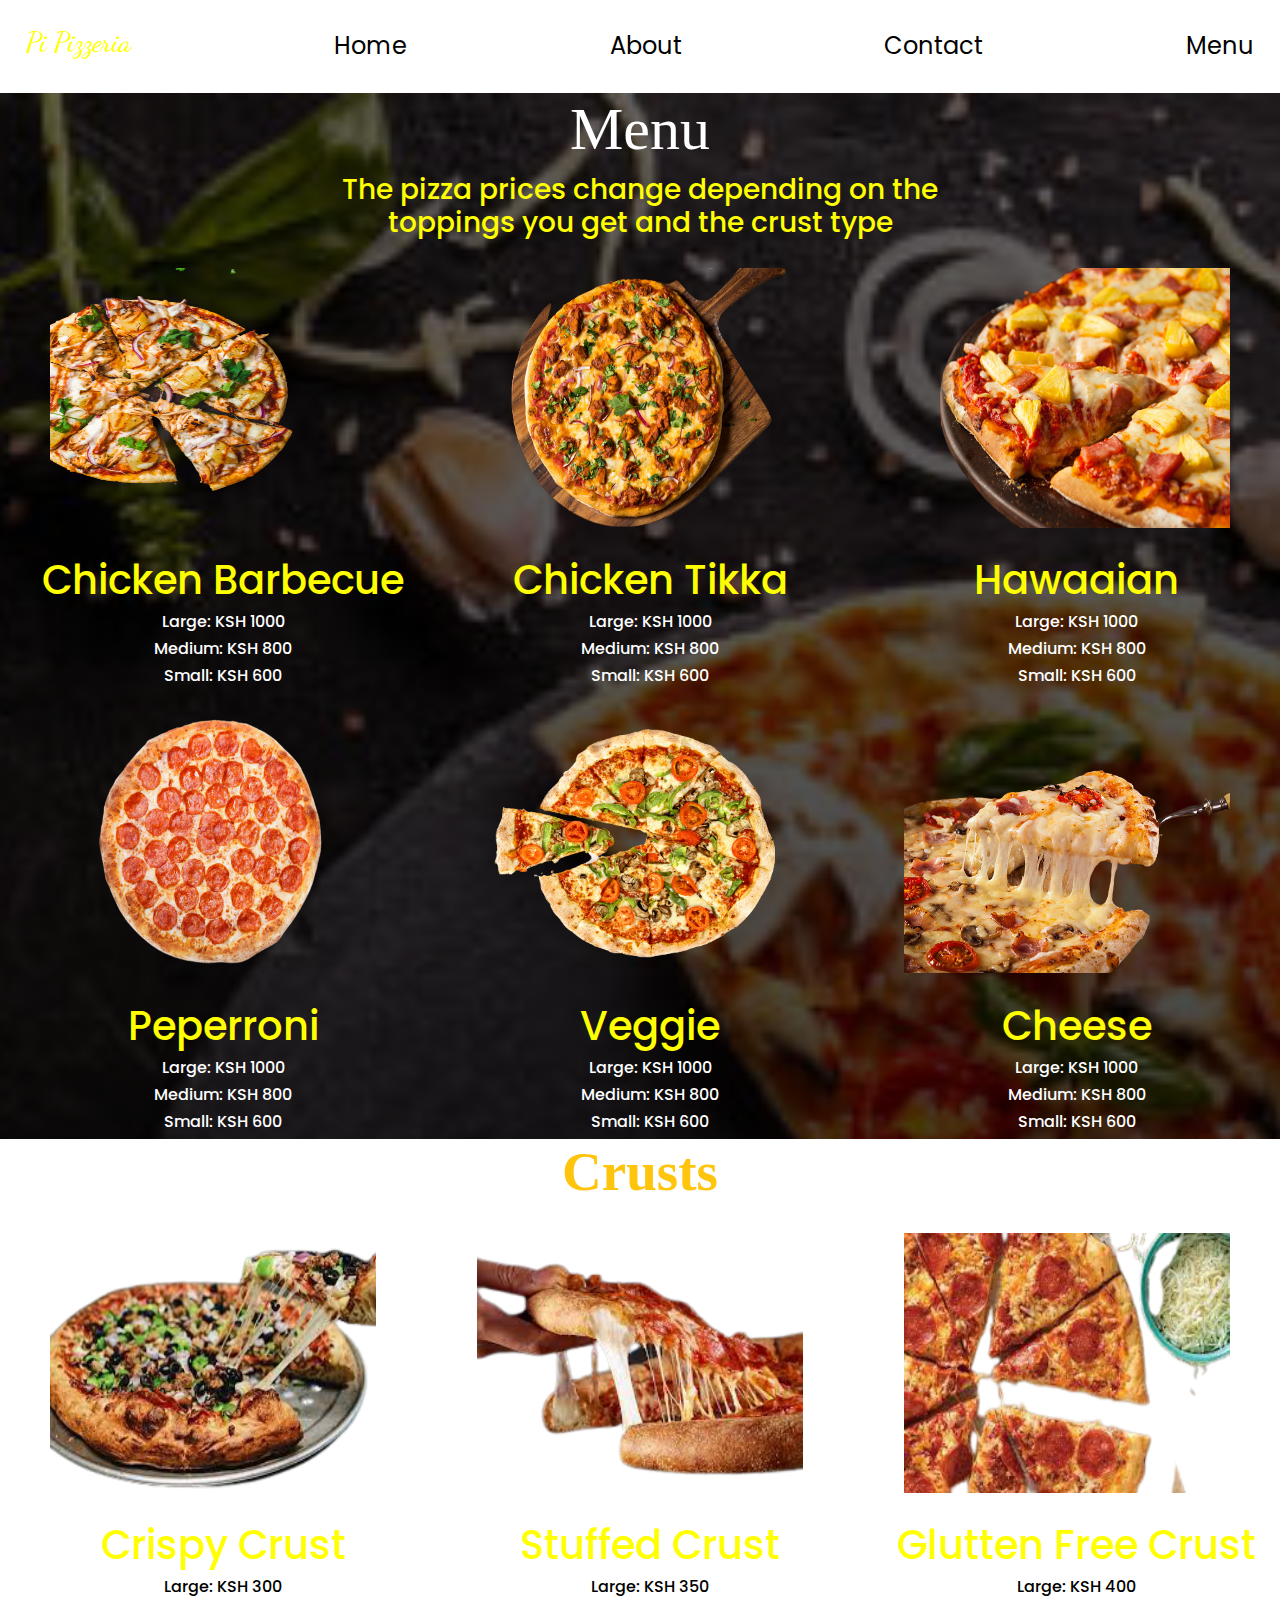
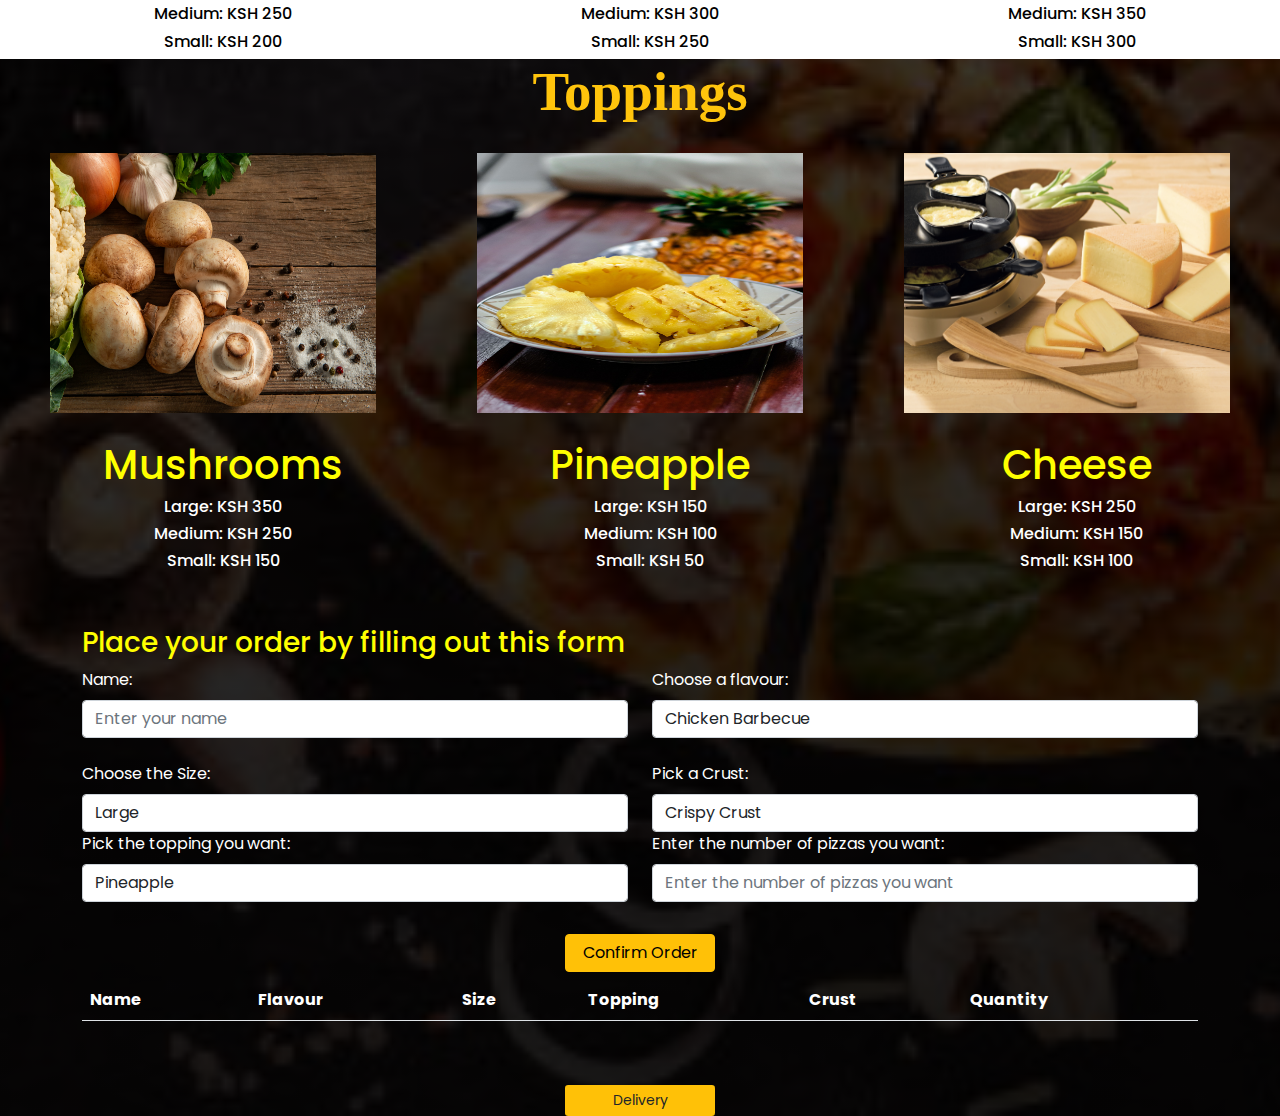
<file: order.html>
<!DOCTYPE html>
<html lang="en">
<head>
    <meta charset="UTF-8">
    <meta http-equiv="X-UA-Compatible" content="IE=edge">
    <meta name="viewport" content="width=device-width, initial-scale=1.0">
    <title>Order</title>
    <link rel="stylesheet" href="css/bootstrap.css">
    <link rel="stylesheet" href="css/styles.css">
    <link rel="stylesheet" href="css/main.css">
</head>
<body>
    <div class="navbar ">
        <div class="logo"><h3>Pi Pizzeria</h3></div>
        <div class="home"><a href="#">Home</a></div>
        <div class="about"><a href="">About</a></div>
        <div class="contact"><a href="">Contact</a></div>
        <div class="menu"><a href="">Menu</a></div>           
  </div>
  
  <div class="container-fluid menu1">
      <h1 class="text-center" id="menuHeading">Menu</h1>
      <h3 class="text-center">The pizza prices change depending on the <br>
           toppings you get and the crust type</h3>
      <div class="row">
          <div class="col-md-4 text-center">
             <img src="images/pizza-home-removebg-preview.png"class="images" class="img-responsive" alt=""> 
             <div class="prices">
                 <h1>Chicken Barbecue</h1>
                 <h6>Large: KSH 1000</h6>
                 <h6>Medium: KSH 800</h6>
                 <h6>Small: KSH 600 </h6>
             </div>
          </div>
          <div class="col-md-4 text-center">
              <img src="images/chickenTikka-removebg-preview.png" class="img-responsive"  alt="">
              <div class="prices">
                 <h1>Chicken Tikka</h1>
                 <h6>Large: KSH 1000</h6>
                 <h6>Medium: KSH 800</h6>
                 <h6>Small: KSH 600 </h6>
             </div>
          </div>
          <div class="col-md-4 text-center">
              <img src="images/Hawaaian-removebg-preview.png" class="img-responsive"  alt="">
              <div class="prices">
                 <h1>Hawaaian</h1>
                 <h6>Large: KSH 1000</h6>
                 <h6>Medium: KSH 800</h6>
                 <h6>Small: KSH 600 </h6>
             </div>
          </div>
      </div>
      <div class="row">
          <div class="col-md-4 text-center">
              <img src="images/Peperroni-removebg-preview.png" class="img-responsive" alt="">
              <div class="prices">
                 <h1>Peperroni</h1>
                 <h6>Large: KSH 1000</h6>
                 <h6>Medium: KSH 800</h6>
                 <h6>Small: KSH 600 </h6>
             </div>
          </div>
          <div class="col-md-4 text-center">
              <img src="images/veggie-removebg-preview.png" class="img-responsive" alt="">
              <div class="prices">
                 <h1>Veggie</h1>
                 <h6>Large: KSH 1000</h6>
                 <h6>Medium: KSH 800</h6>
                 <h6>Small: KSH 600 </h6>
             </div>
          </div>
          <div class="col-md-4 text-center ">
              <img src="images/cheese-removebg-preview.png" class="img-responsive" alt="">
              <div class="prices">
                <h1>Cheese</h1>
                <h6>Large: KSH 1000</h6>
                <h6>Medium: KSH 800</h6>
                <h6>Small: KSH 600 </h6>
            </div>
          </div>
      </div>
      <div class="row crust">
          <h1 class="text-center heading">Crusts</h1>
          <div class="col-md-4 text-center">
             <img src="images/crispy-removebg-preview.png" alt="" class="img-responsive">
             <div class="prices">
                 <h1>Crispy Crust</h1>
                 <h6>Large: KSH 300</h6>
                 <h6>Medium: KSH 250</h6>
                 <h6>Small: KSH 200 </h6>
            </div>
          </div>
          <div class="col-md-4 text-center">
              <img src="images/Stuffed-removebg-preview.png" alt="" class="img-responsive">
              <div class="prices">
                 <h1> Stuffed Crust</h1>
                 <h6>Large: KSH 350</h6>
                 <h6>Medium: KSH 300</h6>
                 <h6>Small: KSH 250 </h6>
            </div>
          </div>
          <div class="col-md-4 text-center">
              <img src="images/Gluttenfree-removebg-preview.png" alt="" class="img-responsive">
              <div class="prices">
                 <h1> Glutten Free Crust</h1>
                 <h6>Large: KSH 400</h6>
                 <h6>Medium: KSH 350</h6>
                 <h6>Small: KSH 300 </h6>
            </div>
          </div>
      </div>
      <div class="row">
          <h1 class="text-center heading">Toppings</h1>
          <div class="col-md-4 text-center">
              <img src="images/mushrooms.jpg" alt="">
              <div class="prices">
                 <h1> Mushrooms</h1>
                 <h6>Large: KSH 350</h6>
                 <h6>Medium: KSH 250</h6>
                 <h6>Small: KSH 150 </h6>
            </div>
          </div>
          <div class="col-md-4 text-center">
              <img src="images/pineapples1.jpg" alt="" class="img-responsive">
              <div class="prices">
                 <h1> Pineapple</h1>
                 <h6>Large: KSH 150</h6>
                 <h6>Medium: KSH 100</h6>
                 <h6>Small: KSH 50 </h6>
            </div>
          </div>
          <div class="col-md-4 text-center">
              <img src="images/cheese.jpg" alt="">
              <div class="prices">
                 <h1> Cheese</h1>
                 <h6>Large: KSH 250</h6>
                 <h6>Medium: KSH 150</h6>
                 <h6>Small: KSH 100</h6>
            </div>
          </div>
      </div>
      <!-- <div class="button text-center btn-lg mt-4">
         <button class="btn-warning btn btn-md md-5" id="placeOrder">Place Order</button>
      </div> -->
      <div class="container mt-5 order">
          <h3>Place your order by filling out this form</h3>
            <form id="form" class="form">
                <div class="form-group">
                    <div class="row">
                        <div class="col-md-6 form-group">
                            <label class="form-label" for="Name" >Name:</label>  
                            <input class = "form-control"type="text" placeholder="Enter your name" id="name"> <br>

                        </div>

                        <div class="col-md-6">
                             <label class="form-label" for="pizza">Choose a flavour:</label>
                            <select class="form-control" name="pizza" id="pizza">
                                <option value="Chicken Barbacue">Chicken Barbecue</option>
                                <option value="Chicken Tikka">Chicken Tikka</option>
                                <option value="Hawaaian">Hawaaian</option>
                                <option value="Peperroni">Peperroni</option>
                                <option value="Veggie">Veggie</option>
                                <option value="Cheese">cheese</option>
                           </select>
                        </div>
                        <div class="col-md-6">
                            <label class="form-label" for="Size">Choose the Size:</label>
                            <select name="size" class="form-control" id="size">
                                <option value="Large">Large</option>
                                <option value="Medium">Medium</option>
                                <option value="Small">Small</option>
                            </select>
                        </div>
                        <div class="col-md-6">
                            <label class="form-label" for="Crust">Pick a Crust:</label>
                            <select name="crust" class="form-control" id="crust">
                                <option value="Crispy">Crispy Crust</option>
                                <option value="Stuffed">Stuffed Crust</option>
                                <option value="Glutten">Glutten Free</option>
                            </select>
                        </div>
                        <div class="col-md-6">
                            <label class="form-label" for="Toppings">Pick the topping you want:</label>
                            <select name="Toppings" class="form-control" id="toppings">
                                <option value="Pineapple">Pineapple</option>
                                <option value="Mushrooms">Mushrooms</option>
                                <option value="Cheese">Cheese</option>
                            </select> 
                        </div>
                        <div class="col-md-6">
                            <label for="quantity" class="form-label">Enter the number of pizzas you want:</label>
                            <input type="number" class="form-control" id="quantity" placeholder="Enter the number of pizzas you want">
                        </div>

                    </div>
                </div>
                <div class="button text-center btn-lg mt-4">
                     <button class="btn-warning btn btn-md" id="order">Confirm Order</button>
                </div>
            </form>
            <div class="summary">
                <table class="table " id="table">
                    <thead>
                        <tr>
                            <th>Name</th>
                          <th>Flavour</th>
                          <th>Size</th>
                          <th>Topping</th>
                           <th>Crust</th>
                          <th>Quantity</th>
                        </tr>
                    </thead>

                </table>

                <div class="text-center">
                    <h2 id="totalAmount"></h2>
                    <h2 id="delivery"></h2>
                    <button class="delivery btn btn-sm mt-5 bg-warning">Delivery</button>
                </div>
            </div>
            <div class="checkout">
                <button class="checkout btn btn-sm mt-5 bg-warning">Check Out</button>
            </div>
            
      </div>
  </div>
  
  <script src="https://code.jquery.com/jquery-3.6.0.min.js"></script>
  <script src="js/main.js"></script>
</body>
</html>
</file>
<file: css/styles.css>
@import url("https://fonts.googleapis.com/css2?family=Dancing+Script:wght@600&display=swap");
@import url("https://fonts.googleapis.com/css?family=Poppins");

body{
    font-family: 'Poppins';
    color: white;
    box-sizing: border-box;
    margin: 0;
    padding: 0;
}
.homePage{
    background-image: linear-gradient(rgba(0,0,0,0.5), rgba(0,0,0,0.5)) ,url(../images/background.jpg);
    background-size: cover;
    background-repeat: no-repeat;
    background-position: center;
    margin-top: 0;
    height: 100vh;
}
.navbar{
    font-size: x-large;
    padding: 2%;
}
.logo{
    font-family: 'Dancing Script', cursive;
    font-weight: bold;
}
a{
    color: white;
    text-decoration: none;
}
.navbar a:hover{
    text-decoration: underline;
    color: yellow;
}
#first{
    font-size: 60px;
    line-height: 80px;
    color: gre;
}
.btn{
    width: 150px;
}
.btn a:hover{
    color: black;
}
</file>
<file: css/main.css>
body{
    color: black;
}
.menu1{
    background-image: linear-gradient(rgba(0, 0, 0, 0.6), rgba(0, 0, 0, 0.9)), url(../images/background2.jpg);
    background-size: cover;
    background-repeat: no-repeat;
    background-position: center;
    color: white;
}
a{
    color: black;
}
img{
    width: 366px;
    height: 300px; 
    /* margin: 2%  */
    padding: 5%;
    transform: scale(1);
    transition: 0.3s ease-in-out;
    cursor: pointer;
}
img:hover{
    transform: scale(1.3);
}
.crust{
    background-color: white;
    color: black;
}
h3{
    color: yellow;
}
.prices{
  margin-top: 2%;
  padding-left: 5%;
}
#menuHeading{
    font-family: 'Roboto';
    font-size: 60px;
    color: white;
}
.heading{
    font-family: 'Roboto';
    font-size: 55px;
    color: #ffc40c;
    font-weight: bold;

}
h1{
    color: yellow;
}
span{
    color: yellow;
}
.table{
    color: white;
}
.checkout{
    display: none;
}
</file>
